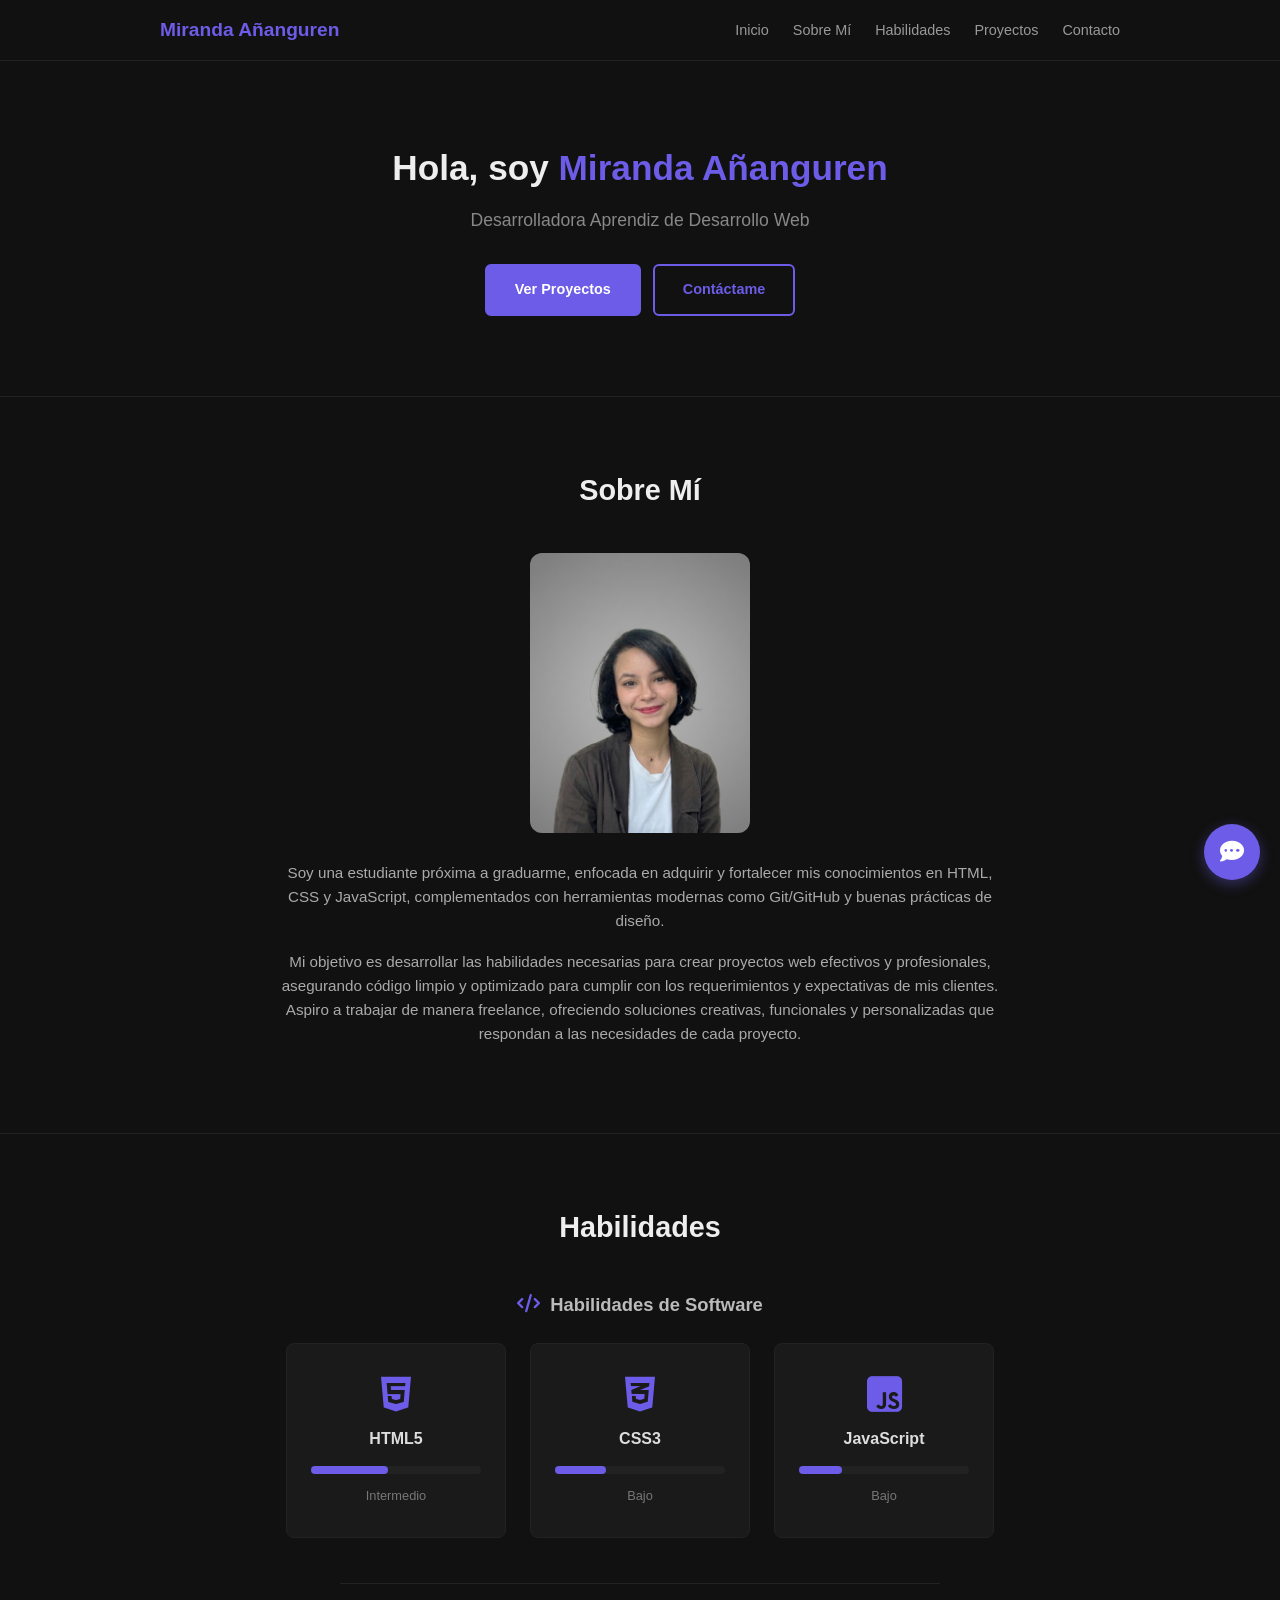
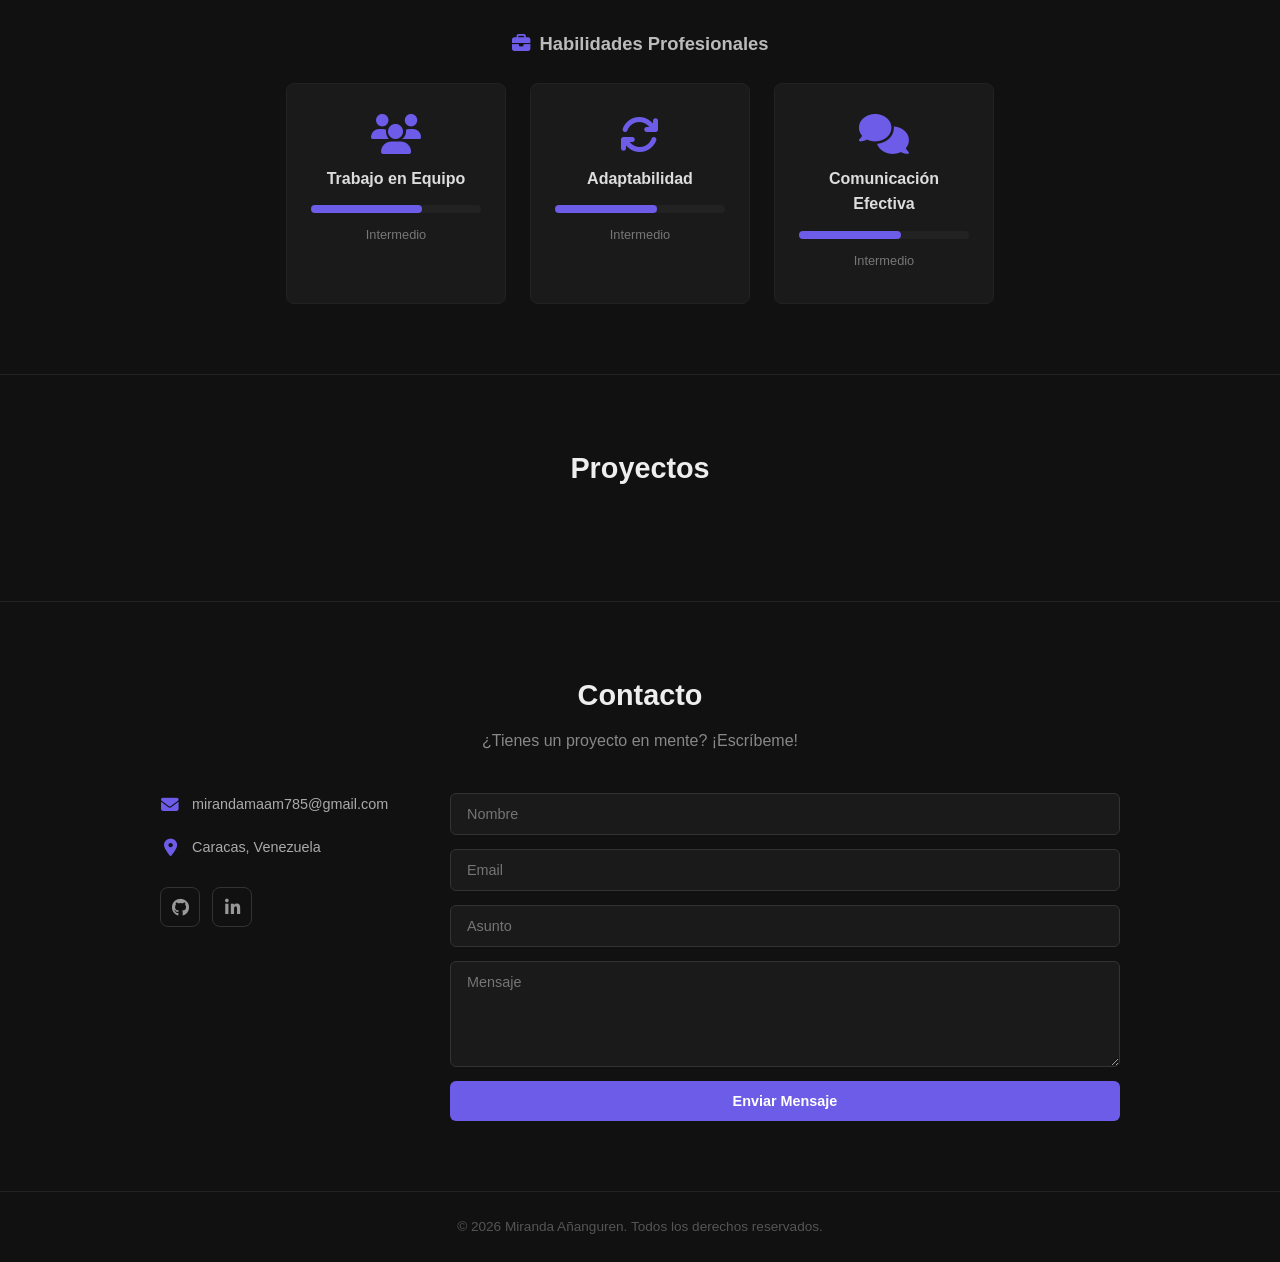
<file: index.html>
<!DOCTYPE html>
<html lang="es">
<head>
    <meta charset="UTF-8">
    <meta name="viewport" content="width=device-width, initial-scale=1.0">
    <title>Mi Portafolio</title>
    <link rel="stylesheet" href="styles.css">
    <link rel="stylesheet" href="https://cdnjs.cloudflare.com/ajax/libs/font-awesome/6.5.0/css/all.min.css">
</head>
<body>

    <!-- HEADER -->
    <header>
        <nav>
            <div class="logo">Miranda Añanguren</div>
            <ul class="nav-links">
                <li><a href="#inicio">Inicio</a></li>
                <li><a href="#sobre-mi">Sobre Mí</a></li>
                <li><a href="#habilidades">Habilidades</a></li>
                <li><a href="#proyectos">Proyectos</a></li>
                <li><a href="#contacto">Contacto</a></li>
            </ul>
        </nav>
    </header>

    <!-- INICIO -->
    <section id="inicio" class="hero">
        <h1>Hola, soy <span>Miranda Añanguren</span></h1>
        <p>Desarrolladora Aprendiz de Desarrollo Web</p>
        <div class="hero-botones">
            <a href="#proyectos" class="btn">Ver Proyectos</a>
            <a href="#contacto" class="btn btn-borde">Contáctame</a>
        </div>
    </section>

    <!-- SOBRE MÍ -->
    <section id="sobre-mi">
        <div class="contenedor">
            <h2>Sobre Mí</h2>
            <div class="sobre-mi-grid">
                <img class="foto-perfil" src="Prof.jpeg" alt="Foto de Miranda Añanguren">
                <div class="sobre-mi-texto">
                    <p>
                        Soy una estudiante próxima a graduarme, enfocada en adquirir y fortalecer mis conocimientos en 
                        HTML, CSS y JavaScript, complementados con herramientas modernas como Git/GitHub y 
                        buenas prácticas de diseño. 
                    </p>
                    <p>
                        Mi objetivo es desarrollar las habilidades necesarias para crear proyectos web efectivos 
                        y profesionales, asegurando código limpio y optimizado para cumplir con los requerimientos y 
                        expectativas de mis clientes. Aspiro a trabajar de manera freelance, ofreciendo soluciones creativas, 
                        funcionales y personalizadas que respondan a las necesidades de cada proyecto.
                    </p>
                </div>
            </div>
        </div>
    </section>

    <!-- HABILIDADES -->
    <section id="habilidades">
        <div class="contenedor">
            <h2>Habilidades</h2>

            <!-- Software -->
            <h3 class="categoria-titulo"><i class="fas fa-code"></i>Habilidades de Software</h3>
            <div class="habilidades-grid">
                <div class="habilidad-card">
                    <i class="fab fa-html5"></i>
                    <h3>HTML5</h3>
                    <div class="barra">
                        <div class="barra-relleno" style="width: 45%;"></div>
                    </div>
                    <span>Intermedio</span>
                </div>
                <div class="habilidad-card">
                    <i class="fab fa-css3-alt"></i>
                    <h3>CSS3</h3>
                    <div class="barra">
                        <div class="barra-relleno" style="width: 30%;"></div>
                    </div>
                    <span>Bajo</span>
                </div>
                <div class="habilidad-card">
                    <i class="fab fa-js-square"></i>
                    <h3>JavaScript</h3>
                    <div class="barra">
                        <div class="barra-relleno" style="width: 25%;"></div>
                    </div>
                    <span>Bajo</span>
                </div>
            </div>

            <!-- Separador interno -->
            <div class="divisor-interno"></div>

            <!-- Habilidades Profesionales en el Entorno de Trabajo -->
            <h3 class="categoria-titulo"><i class="fas fa-briefcase"></i> Habilidades Profesionales</h3>
            <div class="habilidades-grid">
                <div class="habilidad-card">
                    <i class="fas fa-users"></i>
                    <h3>Trabajo en Equipo</h3>
                    <div class="barra">
                        <div class="barra-relleno" style="width: 65%;"></div>
                    </div>
                    <span>Intermedio</span>
                </div>
                <div class="habilidad-card">
                    <i class="fas fa-arrows-rotate"></i>
                    <h3>Adaptabilidad</h3>
                    <div class="barra">
                        <div class="barra-relleno" style="width: 60%;"></div>
                    </div>
                    <span>Intermedio</span>
                </div>
                <div class="habilidad-card">
                    <i class="fas fa-comments"></i>
                    <h3>Comunicación Efectiva</h3>
                    <div class="barra">
                        <div class="barra-relleno" style="width: 60%;"></div>
                    </div>
                    <span>Intermedio</span>
                </div>
            </div>
        </div>
    </section>

    <!-- PROYECTOS -->
    <section id="proyectos">
        <div class="contenedor">
            <h2>Proyectos</h2>
            <div class="proyectos-grid">
                </div>
            </div>
        </div>
    </section>

    <!-- CONTACTO -->
    <section id="contacto">
        <div class="contenedor">
            <h2>Contacto</h2>
            <p class="subtitulo">¿Tienes un proyecto en mente? ¡Escríbeme!</p>
            <div class="contacto-grid">
                <div class="contacto-info">
                    <div class="contacto-item">
                        <i class="fas fa-envelope"></i>
                        <a href="mailto:mirandamaam785@gmail.com">mirandamaam785@gmail.com</a>
                    </div>
                    <div class="contacto-item">
                        <i class="fas fa-map-marker-alt"></i>
                        <p>Caracas, Venezuela</p>
                    </div>
                    <div class="redes">
                      <a href="https://github.com/miranda872" target="_blank" rel="noopener noreferrer"><i class="fab fa-github"></i></a>
                      <a href="https://www.linkedin.com/in/miranda-a%C3%B1anguren-b92878449/" target="_blank" rel="noopener noreferrer"><i class="fab fa-linkedin-in"></i></a>
                    </div>
                </div>
                <form id="contactForm">
                    <input type="text" placeholder="Nombre" required>
                    <input type="email" placeholder="Email" required>
                    <input type="text" placeholder="Asunto" required>
                    <textarea placeholder="Mensaje" rows="5" required></textarea>
                    <button type="submit" class="btn">Enviar Mensaje</button>
                </form>
            </div>
        </div>
    </section>

    <!-- FOOTER -->
    <footer>
        <p>&copy; 2026 Miranda Añanguren. Todos los derechos reservados.</p>
    </footer>

    <script src="main.js"></script>

<!-- WIDGET DE CHAT -->
<style>
  #chatbot-container {
    position: fixed;
    bottom: 20px;
    right: 20px;
    z-index: 1000;
    font-family: Arial, Helvetica, sans-serif;
  }

  #chatbot-btn {
    background-color: #6c5ce7;
    color: #fff;
    border: none;
    border-radius: 50%;
    width: 56px;
    height: 56px;
    font-size: 24px;
    cursor: pointer;
    box-shadow: 0 4px 14px rgba(108, 92, 231, 0.4);
  }

  #chatbot-btn:hover {
    background-color: #5a4bd1;
  }

  #chatbot-window {
    display: none;
    width: 320px;
    height: 420px;
    background-color: #1a1a1a;
    border: 1px solid #333;
    border-radius: 12px;
    flex-direction: column;
    overflow: hidden;
    margin-bottom: 10px;
    box-shadow: 0 8px 30px rgba(0, 0, 0, 0.5);
  }

  #chat-header {
    background-color: #6c5ce7;
    color: #fff;
    padding: 12px 16px;
    font-size: 0.9rem;
    font-weight: bold;
    display: flex;
    align-items: center;
    gap: 8px;
  }

  #chat-header i {
    font-size: 1rem;
  }

  #chat-messages {
    flex: 1;
    padding: 12px;
    overflow-y: auto;
    background-color: #111;
    display: flex;
    flex-direction: column;
    gap: 8px;
  }

  .msg {
    padding: 8px 14px;
    border-radius: 12px;
    max-width: 82%;
    font-size: 0.85rem;
    line-height: 1.5;
    word-wrap: break-word;
  }

  .msg-user {
    background-color: #6c5ce7;
    color: #fff;
    align-self: flex-end;
    border-bottom-right-radius: 4px;
  }

  .msg-bot {
    background-color: #222;
    color: #ddd;
    align-self: flex-start;
    border-bottom-left-radius: 4px;
  }

  .msg-typing {
    background-color: #222;
    color: #888;
    align-self: flex-start;
    font-style: italic;
    border-bottom-left-radius: 4px;
  }

  #chat-input-area {
    display: flex;
    padding: 10px;
    background-color: #1a1a1a;
    border-top: 1px solid #333;
    gap: 8px;
  }

  #chat-input {
    flex: 1;
    padding: 10px 14px;
    font-size: 0.85rem;
    font-family: inherit;
    background-color: #111;
    color: #ddd;
    border: 1px solid #333;
    border-radius: 8px;
    outline: none;
  }

  #chat-input:focus {
    border-color: #6c5ce7;
  }

  #chat-send {
    background-color: #6c5ce7;
    color: #fff;
    border: none;
    padding: 10px 14px;
    border-radius: 8px;
    cursor: pointer;
    font-size: 0.85rem;
  }

  #chat-send:hover {
    background-color: #5a4bd1;
  }
</style>

<div id="chatbot-container">
  <div id="chatbot-window">
    <div id="chat-header">
      <i class="fas fa-robot"></i> Asistente del Portafolio
    </div>
    <div id="chat-messages">
      <div class="msg msg-bot">¡Hola! Soy el asistente de Miranda. 👋 Pregúntame sobre sus proyectos, habilidades, contacto o lo que necesites.</div>
    </div>
    <div id="chat-input-area">
      <input type="text" id="chat-input" placeholder="Escribe un mensaje...">
      <button id="chat-send"><i class="fas fa-paper-plane"></i></button>
    </div>
  </div>
  <button id="chatbot-btn"><i class="fas fa-comment-dots"></i></button>
</div>

<script>
  // ── URL del bot en Render (cambia esto por tu URL real de Render) ──
  const BOT_URL = 'https://bot-portafolio-01r3.onrender.com';

  const btnChat = document.getElementById('chatbot-btn');
  const windowChat = document.getElementById('chatbot-window');
  const inputChat = document.getElementById('chat-input');
  const btnSend = document.getElementById('chat-send');
  const messagesArea = document.getElementById('chat-messages');

  btnChat.addEventListener('click', () => {
    windowChat.style.display = windowChat.style.display === 'flex' ? 'none' : 'flex';
    if (windowChat.style.display === 'flex') inputChat.focus();
  });

  async function enviarMensaje() {
    const texto = inputChat.value.trim();
    if (!texto) return;

    messagesArea.innerHTML += `<div class="msg msg-user">${texto}</div>`;
    inputChat.value = '';
    messagesArea.scrollTop = messagesArea.scrollHeight;

    // Indicador de escritura
    const typing = document.createElement('div');
    typing.className = 'msg msg-typing';
    typing.textContent = 'Escribiendo...';
    messagesArea.appendChild(typing);
    messagesArea.scrollTop = messagesArea.scrollHeight;

    try {
      const respuesta = await fetch(BOT_URL + '/api/chat', {
        method: 'POST',
        headers: { 'Content-Type': 'application/json' },
        body: JSON.stringify({ mensaje: texto })
      });

      const datos = await respuesta.json();
      typing.remove();
      messagesArea.innerHTML += `<div class="msg msg-bot">${datos.respuesta}</div>`;
    } catch (error) {
      typing.remove();
      messagesArea.innerHTML += `<div class="msg msg-bot">⚠️ No pude conectar con el servidor. Intenta de nuevo más tarde.</div>`;
    }
    messagesArea.scrollTop = messagesArea.scrollHeight;
  }

  btnSend.addEventListener('click', enviarMensaje);
  inputChat.addEventListener('keypress', (e) => { if (e.key === 'Enter') enviarMensaje(); });
</script>
</body>
</html>
</file>
<file: styles.css>
/* ===== GENERAL ===== */
* {
    margin: 0;
    padding: 0;
    box-sizing: border-box;
}

html {
    scroll-behavior: smooth;
}

body {
    font-family: Arial, Helvetica, sans-serif;
    background-color: #111;
    color: #ddd;
    line-height: 1.6;
}

a {
    text-decoration: none;
    color: inherit;
}

ul {
    list-style: none;
}

.contenedor {
    max-width: 1000px;
    margin: 0 auto;
    padding: 0 20px;
}

/* ===== HEADER ===== */
header {
    background-color: #111;
    border-bottom: 1px solid #222;
    position: fixed;
    top: 0;
    left: 0;
    right: 0;
    z-index: 100;
}

nav {
    max-width: 1000px;
    margin: 0 auto;
    padding: 0 20px;
    height: 60px;
    display: flex;
    align-items: center;
    justify-content: space-between;
}

.logo {
    font-size: 1.2rem;
    font-weight: bold;
    color: #6c5ce7;
}

.nav-links {
    display: flex;
    gap: 24px;
}

.nav-links a {
    font-size: 0.9rem;
    color: #999;
}

.nav-links a:hover {
    color: #6c5ce7;
}

/* ===== HERO ===== */
.hero {
    padding: 140px 20px 80px;
    text-align: center;
}

.hero h1 {
    font-size: 2.2rem;
    margin-bottom: 10px;
    color: #eee;
}

.hero h1 span {
    color: #6c5ce7;
}

.hero p {
    font-size: 1.1rem;
    color: #888;
    margin-bottom: 30px;
}

.hero-botones {
    display: flex;
    gap: 12px;
    justify-content: center;
}

/* ===== BOTONES ===== */
.btn {
    display: inline-block;
    padding: 12px 28px;
    font-size: 0.9rem;
    font-weight: bold;
    border: 2px solid #6c5ce7;
    border-radius: 6px;
    background-color: #6c5ce7;
    color: #fff;
    cursor: pointer;
    font-family: inherit;
}

.btn:hover {
    background-color: #5a4bd1;
    border-color: #5a4bd1;
}

.btn-borde {
    background-color: transparent;
    color: #6c5ce7;
}

.btn-borde:hover {
    background-color: #6c5ce7;
    color: #fff;
}

/* ===== SECCIONES ===== */
section {
    padding: 70px 0;
    border-bottom: 1px solid #222;
}

h2 {
    font-size: 1.8rem;
    text-align: center;
    margin-bottom: 40px;
    color: #eee;
}

.subtitulo {
    text-align: center;
    color: #888;
    margin-top: -30px;
    margin-bottom: 40px;
}

/* ===== SOBRE MÍ ===== */
.sobre-mi-grid {
    display: flex;
    flex-direction: column;
    align-items: center;
    text-align: center;
    max-width: 720px;
    margin: 0 auto;
    gap: 28px;
}

.foto-perfil {
    width: 220px;
    height: 280px;
    border-radius: 12px;
    object-fit: cover;
    object-position: center 20%;
    margin: 0 auto;
}

.sobre-mi-texto p {
    color: #aaa;
    margin-bottom: 16px;
    font-size: 0.95rem;
}

.sobre-mi-texto .btn {
    margin-top: 10px;
}

/* ===== HABILIDADES ===== */
.categoria-titulo {
    font-size: 1.15rem;
    color: #bbb;
    margin-bottom: 24px;
    display: flex;
    align-items: center;
    justify-content: center;
    gap: 10px;
}

.categoria-titulo i {
    color: #6c5ce7;
}

.divisor-interno {
    height: 1px;
    background-color: #222;
    max-width: 600px;
    margin: 45px auto;
}

.habilidades-grid {
    display: flex;
    gap: 24px;
    justify-content: center;
}

.habilidad-card {
    background-color: #1a1a1a;
    border: 1px solid #222;
    border-radius: 8px;
    padding: 30px 24px;
    text-align: center;
    width: 220px;
}

.habilidad-card i {
    font-size: 2.5rem;
    color: #6c5ce7;
    margin-bottom: 12px;
}

.habilidad-card h3 {
    font-size: 1rem;
    margin-bottom: 14px;
    color: #ddd;
}

.barra {
    width: 100%;
    height: 8px;
    background-color: #222;
    border-radius: 8px;
    margin-bottom: 8px;
}

.barra-relleno {
    height: 100%;
    background-color: #6c5ce7;
    border-radius: 8px;
}

.habilidad-card span {
    font-size: 0.8rem;
    color: #777;
}

/* ===== PROYECTOS ===== */
.proyectos-grid {
    display: flex;
    gap: 24px;
    flex-wrap: wrap;
    justify-content: center;
}

.proyecto-card {
    background-color: #1a1a1a;
    border: 1px solid #222;
    border-radius: 8px;
    overflow: hidden;
    width: 300px;
}

.proyecto-card:hover {
    border-color: #333;
}

.proyecto-img {
    height: 160px;
    display: flex;
    align-items: center;
    justify-content: center;
    color: rgba(255, 255, 255, 0.8);
    font-size: 2.5rem;
}

.proyecto-info {
    padding: 20px;
}

.proyecto-info h3 {
    font-size: 1.05rem;
    margin-bottom: 8px;
    color: #ddd;
}

.proyecto-info p {
    font-size: 0.85rem;
    color: #888;
    margin-bottom: 12px;
}

.proyecto-tags {
    display: flex;
    gap: 6px;
}

.proyecto-tags span {
    padding: 3px 10px;
    font-size: 0.75rem;
    background-color: #1e1a2e;
    color: #6c5ce7;
    border-radius: 20px;
}

/* ===== CONTACTO ===== */
.contacto-grid {
    display: flex;
    gap: 40px;
}

.contacto-info {
    display: flex;
    flex-direction: column;
    gap: 20px;
    min-width: 250px;
}

.contacto-item {
    display: flex;
    align-items: center;
    gap: 12px;
}

.contacto-item i {
    color: #6c5ce7;
    font-size: 1.1rem;
    width: 20px;
    text-align: center;
}

.contacto-item a,
.contacto-item p {
    font-size: 0.9rem;
    color: #aaa;
}

.contacto-item a:hover {
    color: #6c5ce7;
}

.redes {
    display: flex;
    gap: 12px;
    margin-top: 8px;
}

.redes a {
    width: 40px;
    height: 40px;
    display: flex;
    align-items: center;
    justify-content: center;
    border: 1px solid #333;
    border-radius: 8px;
    color: #999;
    font-size: 1.1rem;
}

.redes a:hover {
    color: #6c5ce7;
    border-color: #6c5ce7;
}

/* ===== FORM ===== */
form {
    flex: 1;
    display: flex;
    flex-direction: column;
    gap: 14px;
}

form input,
form textarea {
    padding: 12px 16px;
    font-size: 0.9rem;
    font-family: inherit;
    background-color: #1a1a1a;
    border: 1px solid #333;
    border-radius: 6px;
    outline: none;
    color: #ddd;
}

form input:focus,
form textarea:focus {
    border-color: #6c5ce7;
}

form textarea {
    resize: vertical;
}

form .btn {
    border: none;
    width: 100%;
}

/* ===== FOOTER ===== */
footer {
    background-color: #111;
    color: #555;
    text-align: center;
    padding: 24px;
    font-size: 0.85rem;
}

/* ===== RESPONSIVE ===== */
@media (max-width: 768px) {
    .nav-links {
        display: none;
    }

    .sobre-mi-grid {
        flex-direction: column;
        text-align: center;
    }

    .foto-perfil {
        margin: 0 auto;
    }

    .habilidades-grid {
        flex-direction: column;
        align-items: center;
    }

    .proyectos-grid {
        flex-direction: column;
        align-items: center;
    }

    .contacto-grid {
        flex-direction: column;
    }
}
</file>
